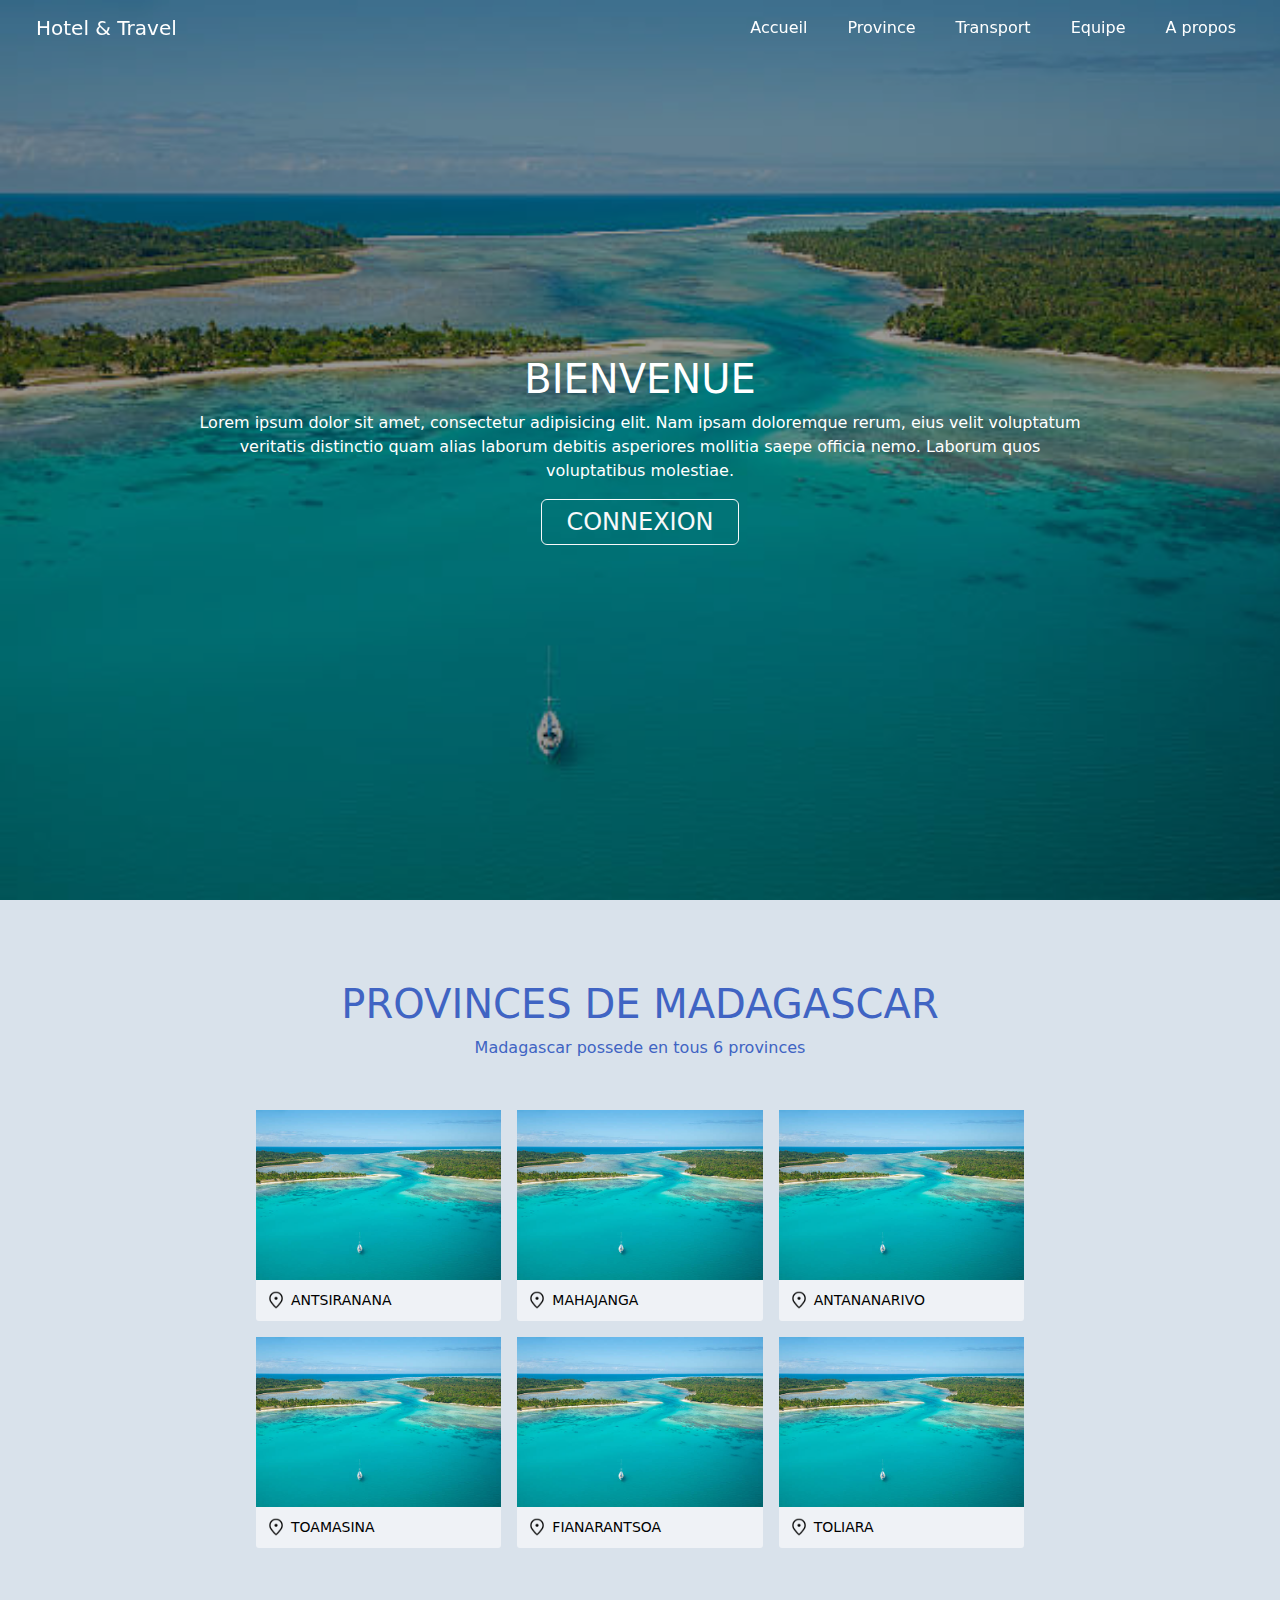
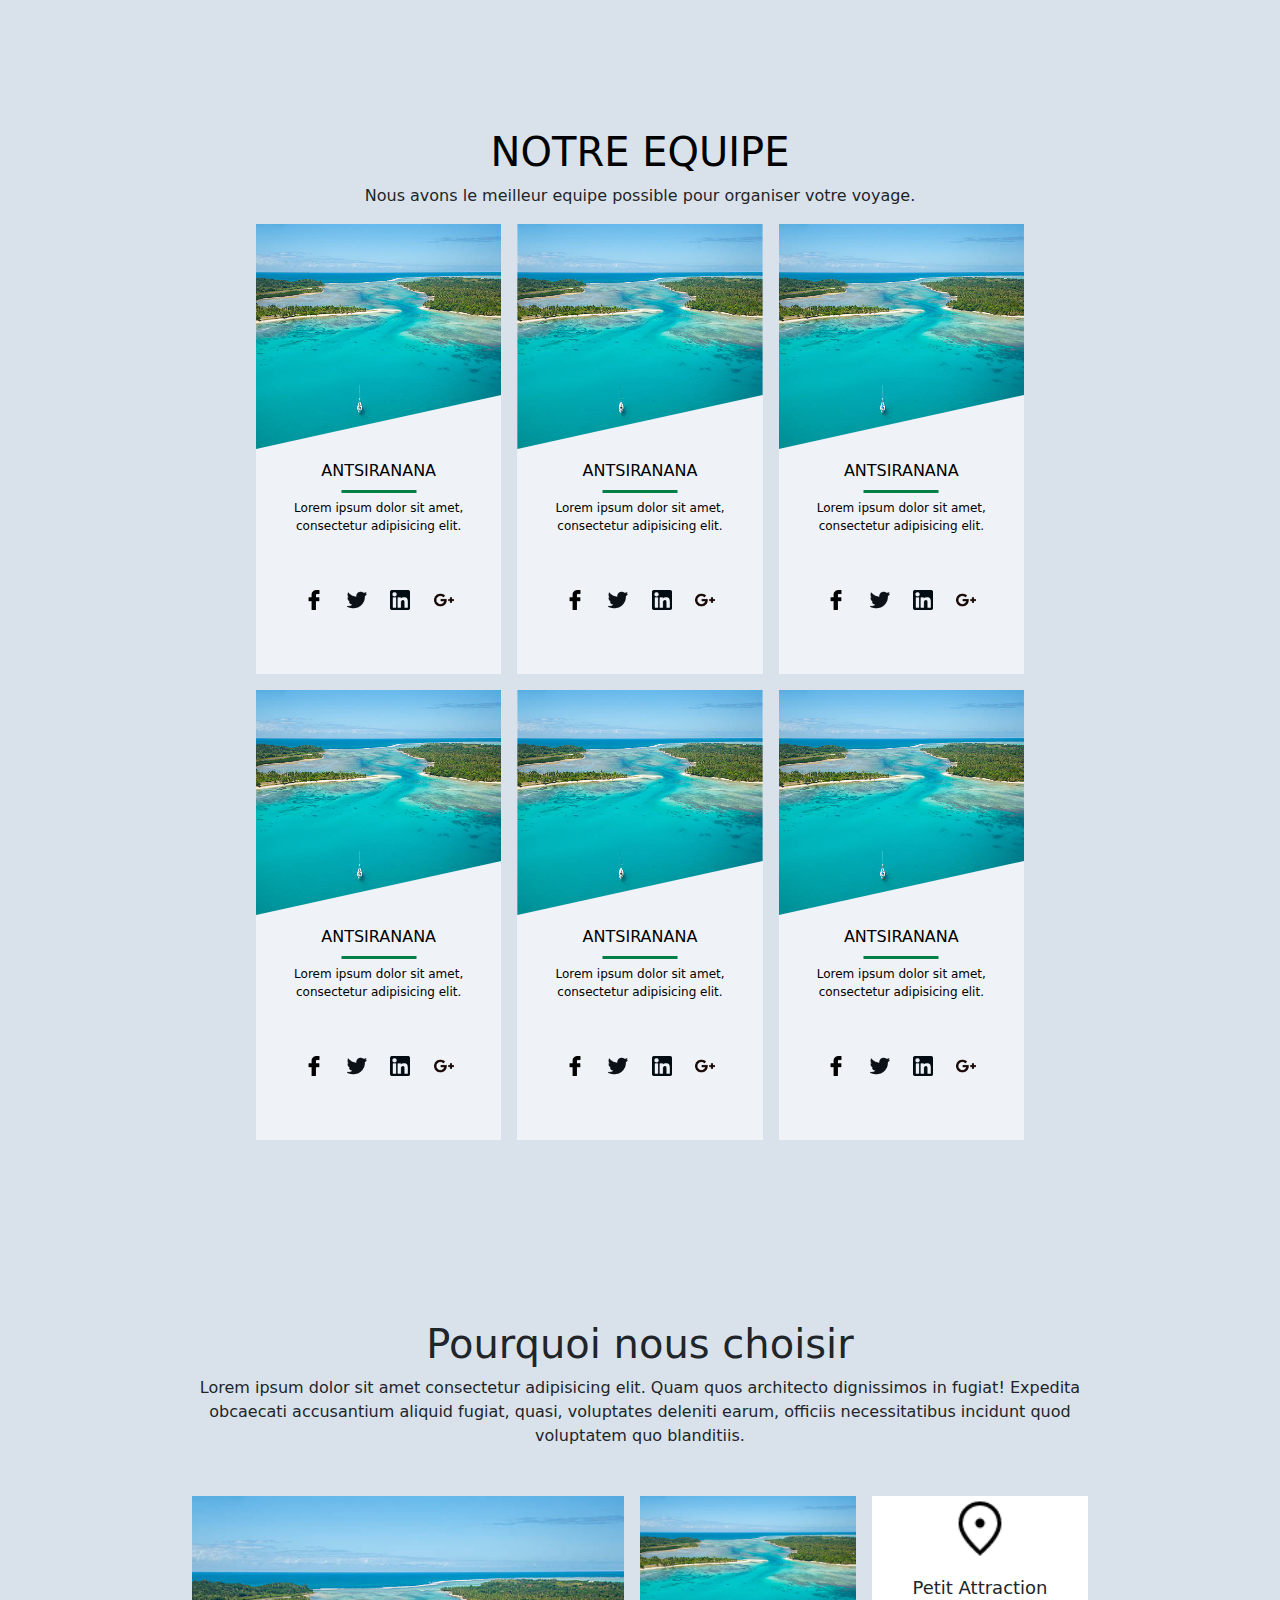
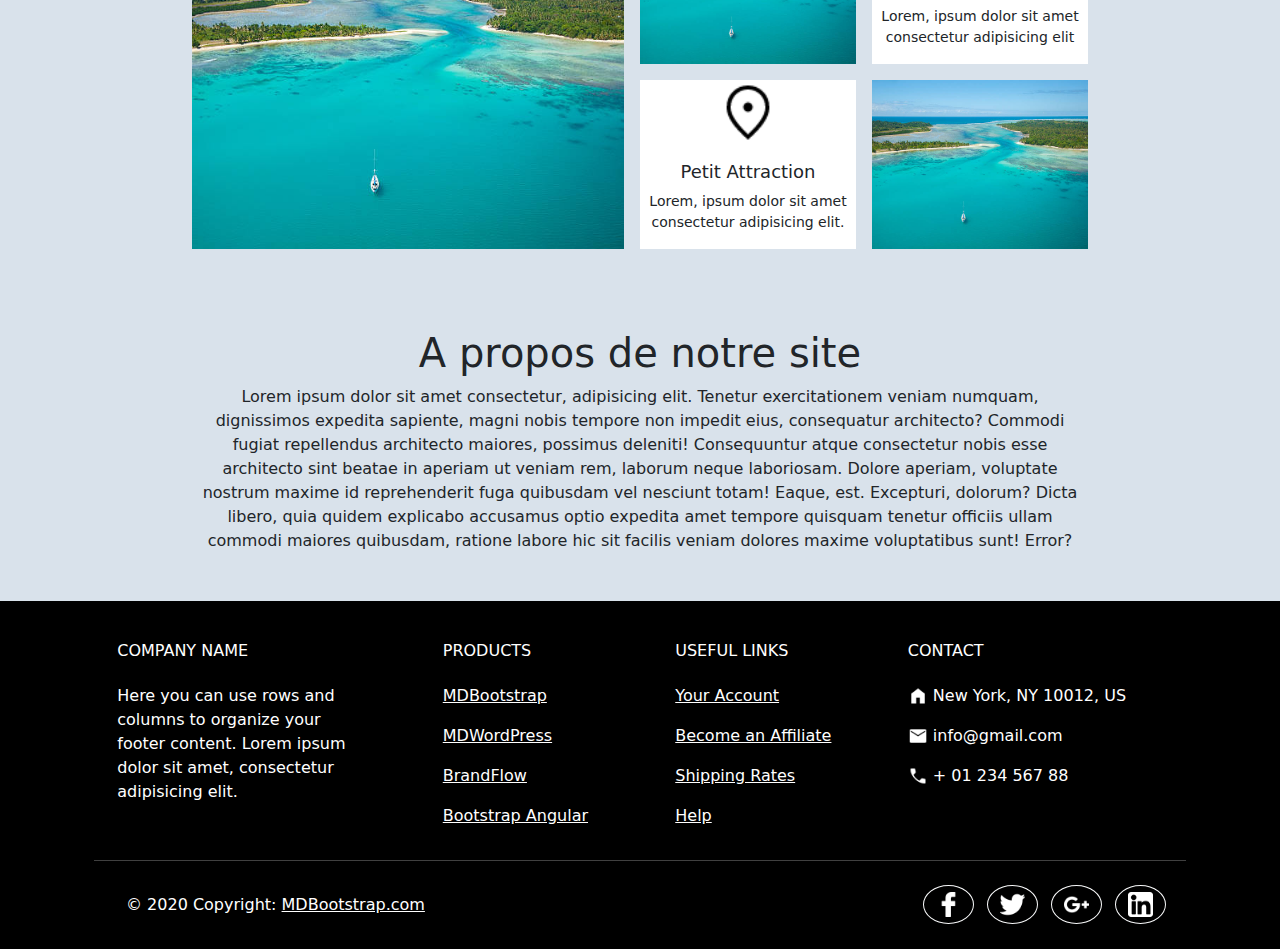
<file: index.html>
<!DOCTYPE html>
<html lang="en">
<head>
    <meta charset="UTF-8">
    <meta http-equiv="X-UA-Compatible" content="IE=edge">
    <meta name="viewport" content="width=device-width, initial-scale=1.0">
    <link rel="stylesheet" href="css/bootstrap.min.css">
    <link rel="stylesheet" href="css/index.css">
    <title>Hotel & Travel</title>
</head>
<body id="bd">
    <nav id="nav" class="navbar navbar-dark navbar-expand-lg fixed-top">
        <div class="container-fluid">
          <a class="navbar-brand ms-4" href="#">Hotel & Travel</a>
          <button class="navbar-toggler" type="button" data-bs-toggle="collapse" data-bs-target="#navbarNavAltMarkup" aria-controls="navbarNavAltMarkup" aria-expanded="false" aria-label="Toggle navigation">
            <span class="navbar-toggler-icon"></span>
          </button>
          <div class="collapse navbar-collapse" id="navbarNavAltMarkup">
            <div class="mx-auto"></div>
            <div class="navbar-nav me-4">
              <a class="ms-4 nav-link active" aria-current="page" href="#presentation">Accueil</a>
              <a class="ms-4 nav-link text-white" href="#provinces">Province</a>
              <a class="ms-4 nav-link text-white" href="">Transport</a>
              <a class="ms-4 nav-link text-white" href="#equipes">Equipe</a>
              <a class="ms-4 nav-link text-white" href="#Apropos">A propos</a>
            </div>
          </div>
        </div>
      </nav>

      <section id="presentation">
        <div id="enfantP">
            <h1>BIENVENUE</h1>
            <p>Lorem ipsum dolor sit amet, consectetur adipisicing elit. Nam ipsam doloremque rerum, eius velit voluptatum veritatis distinctio quam alias laborum debitis asperiores mollitia saepe officia nemo. Laborum quos voluptatibus molestiae.</p>
            <a href="other page/connexion.html" class="text-decoration-none btn btn-outline-light px-4 py-1 fs-4">CONNEXION</a>
        </div>
        <a class="scrolldt" id="button" href="index.html#provinces">
            <span></span>
            <span></span>
            <span></span>
        </a>
      </section>
      <section id="provinces">
        <h1 id="txt">PROVINCES DE MADAGASCAR</h1>
        <p id="soustxt">Madagascar possede en tous 6 provinces</p>
        <div id="grille">
            <a href="other page/provinces.html" class="text-decoration-none text-white"><div id="element1">
                <img src="image/fond.jpg">
                <div class="localisation">
                    <img src="image/local.png">
                    <p class="nomP">ANTSIRANANA</p>
                </div>
            </div></a>
            <a href="" class="text-decoration-none text-white"><div id="element2">
                <img src="image/fond.jpg">
                <div class="localisation">
                    <img src="image/local.png">
                    <p class="nomP">MAHAJANGA</p>
                </div>
            </div></a>
            <a href="" class="text-decoration-none text-white"><div id="element3">
                <img src="image/fond.jpg">
                <div class="localisation">
                    <img src="image/local.png">
                    <p class="nomP">ANTANANARIVO</p>
                </div>
            </div></a>
            <a href="" class="text-decoration-none text-white"><div id="element4">
                <img src="image/fond.jpg">
                <div class="localisation">
                    <img src="image/local.png">
                    <p class="nomP">TOAMASINA</p>
                </div>
            </div></a>
            <a href="" class="text-decoration-none text-white"><div id="element5">
                <img src="image/fond.jpg">
                <div class="localisation">
                    <img src="image/local.png">
                    <p class="nomP">FIANARANTSOA</p>
                </div>
            </div></a>
            <a href="" class="text-decoration-none text-white"><div id="element6">
                <img src="image/fond.jpg">
                <div class="localisation">
                    <img src="image/local.png">
                    <p class="nomP">TOLIARA</p>
                </div>
            </div></a>
        </div>
        <div id="vide"></div>
      </section>
      <section id="equipes">
        <h1 id="txtE">NOTRE EQUIPE</h1>
        <p id="soustxtE">Nous avons le meilleur equipe possible pour organiser votre voyage.</p>
        <div id="grille2">
            <div id="element11">
                <img src="image/fond.jpg">
                <div class="texteEquipe">
                    <p class="nomPersonne">ANTSIRANANA</p>
                    <p class="service">Lorem ipsum dolor sit amet, consectetur adipisicing elit.</p>
                    <div class="ReSo">
                        <a href=""><img src="image/facebook.png"></a>
                        <a href=""><img src="image/twitter.png"></a>
                        <a href=""><img src="image/linkedin.png"></a>
                        <a href=""><img src="image/google-plus.png"></a>
                    </div>
                </div>
            </div>
            <div id="element21">
                <img src="image/fond.jpg">
                <div class="texteEquipe">
                    <p class="nomPersonne">ANTSIRANANA</p>
                    <p class="service">Lorem ipsum dolor sit amet, consectetur adipisicing elit.</p>
                    <div class="ReSo">
                        <a href=""><img src="image/facebook.png"></a>
                        <a href=""><img src="image/twitter.png"></a>
                        <a href=""><img src="image/linkedin.png"></a>
                        <a href=""><img src="image/google-plus.png"></a>
                    </div>
                </div>
            </div>
            <div id="element31">
                <img src="image/fond.jpg">
                <div class="texteEquipe">
                    <p class="nomPersonne">ANTSIRANANA</p>
                    <p class="service">Lorem ipsum dolor sit amet, consectetur adipisicing elit.</p>
                    <div class="ReSo">
                        <a href=""><img src="image/facebook.png"></a>
                        <a href=""><img src="image/twitter.png"></a>
                        <a href=""><img src="image/linkedin.png"></a>
                        <a href=""><img src="image/google-plus.png"></a>
                    </div>
                </div>
            </div>
            <div id="element41">
                <img src="image/fond.jpg">
                <div class="texteEquipe">
                    <p class="nomPersonne">ANTSIRANANA</p>
                    <p class="service">Lorem ipsum dolor sit amet, consectetur adipisicing elit.</p>
                    <div class="ReSo">
                        <a href=""><img src="image/facebook.png"></a>
                        <a href=""><img src="image/twitter.png"></a>
                        <a href=""><img src="image/linkedin.png"></a>
                        <a href=""><img src="image/google-plus.png"></a>
                    </div>
                </div>
            </div>
            <div id="element51">
                <img src="image/fond.jpg">
                <div class="texteEquipe">
                    <p class="nomPersonne">ANTSIRANANA</p>
                    <p class="service">Lorem ipsum dolor sit amet, consectetur adipisicing elit.</p>
                    <div class="ReSo">
                        <a href=""><img src="image/facebook.png"></a>
                        <a href=""><img src="image/twitter.png"></a>
                        <a href=""><img src="image/linkedin.png"></a>
                        <a href=""><img src="image/google-plus.png"></a>
                    </div>
                </div>
            </div>
            <div id="element61">
                <img src="image/fond.jpg">
                <div class="texteEquipe">
                    <p class="nomPersonne">ANTSIRANANA</p>
                    <p class="service">Lorem ipsum dolor sit amet, consectetur adipisicing elit.</p>
                    <div class="ReSo">
                        <a href=""><img src="image/facebook.png"></a>
                        <a href=""><img src="image/twitter.png"></a>
                        <a href=""><img src="image/linkedin.png"></a>
                        <a href=""><img src="image/google-plus.png"></a>
                    </div>
                </div>
            </div>
        </div>
        <div id="vide"></div>
      </section>
      <section id="Apropos">
        <h1>Pourquoi nous choisir</h1>
        <p class="info">Lorem ipsum dolor sit amet consectetur adipisicing elit. Quam quos architecto dignissimos in fugiat! Expedita obcaecati accusantium aliquid fugiat, quasi, voluptates deleniti earum, officiis necessitatibus incidunt quod voluptatem quo blanditiis.</p>
        <div id="grille3">
            <div id="element13">
                <img src="image/fond.jpg">
            </div>
            <div id="element23">
                <img src="image/fond.jpg">
            </div>
            <div id="element33">
                <img class="attract" src="image/local.png">
                <h1 class="nop">Petit Attraction</h1>
                <p class="yesp">Lorem, ipsum dolor sit amet consectetur adipisicing elit</p>
            </div>
            <div id="element43">
                <img class="attract" src="image/local.png">
                <h1 class="nop">Petit Attraction</h1>
                <p class="yesp">Lorem, ipsum dolor sit amet consectetur adipisicing elit.</p>
            </div>
            <div id="element53">
                <img src="image/fond.jpg">
                
            </div>
        </div>
        <h1>A propos de notre site</h1>
        <p class="info">Lorem ipsum dolor sit amet consectetur, adipisicing elit. Tenetur exercitationem veniam numquam, dignissimos expedita sapiente, magni nobis tempore non impedit eius, consequatur architecto? Commodi fugiat repellendus architecto maiores, possimus deleniti!
        Consequuntur atque consectetur nobis esse architecto sint beatae in aperiam ut veniam rem, laborum neque laboriosam. Dolore aperiam, voluptate nostrum maxime id reprehenderit fuga quibusdam vel nesciunt totam! Eaque, est.
        Excepturi, dolorum? Dicta libero, quia quidem explicabo accusamus optio expedita amet tempore quisquam tenetur officiis ullam commodi maiores quibusdam, ratione labore hic sit facilis veniam dolores maxime voluptatibus sunt! Error?</p>
      </section>

      <div class="mb-5">
        <footer
                class="text-center text-lg-start text-white"
                style="background-color: #000000"
                >
          <div class="container p-4 pb-0">
            <section class="">
              <div class="row">
                <div class="col-md-3 col-lg-3 col-xl-3 mx-auto mt-3">
                  <h6 class="text-uppercase mb-4 font-weight-bold">
                    Company name
                  </h6>
                  <p>
                    Here you can use rows and columns to organize your footer
                    content. Lorem ipsum dolor sit amet, consectetur adipisicing
                    elit.
                  </p>
                </div>
      
                <hr class="w-100 clearfix d-md-none" />
      
                <div class="col-md-2 col-lg-2 col-xl-2 mx-auto mt-3">
                  <h6 class="text-uppercase mb-4 font-weight-bold">Products</h6>
                  <p>
                    <a class="text-white">MDBootstrap</a>
                  </p>
                  <p>
                    <a class="text-white">MDWordPress</a>
                  </p>
                  <p>
                    <a class="text-white">BrandFlow</a>
                  </p>
                  <p>
                    <a class="text-white">Bootstrap Angular</a>
                  </p>
                </div>
      
                <hr class="w-100 clearfix d-md-none" />
      
                <div class="col-md-3 col-lg-2 col-xl-2 mx-auto mt-3">
                  <h6 class="text-uppercase mb-4 font-weight-bold">
                    Useful links
                  </h6>
                  <p>
                    <a class="text-white">Your Account</a>
                  </p>
                  <p>
                    <a class="text-white">Become an Affiliate</a>
                  </p>
                  <p>
                    <a class="text-white">Shipping Rates</a>
                  </p>
                  <p>
                    <a class="text-white">Help</a>
                  </p>
                </div>
      
                <hr class="w-100 clearfix d-md-none" />
      
                <div class="col-md-4 col-lg-3 col-xl-3 mx-auto mt-3">
                  <h6 class="text-uppercase mb-4 font-weight-bold">Contact</h6>
                  <p><img src="image/home_FILL1_wght400_GRAD0_opsz48.png" class="contacte"> New York, NY 10012, US</p>
                  <p><img src="image/mail_FILL1_wght400_GRAD0_opsz48.png" class="contacte"> info@gmail.com</p>
                  <p><img src="image/call_FILL1_wght400_GRAD0_opsz48.png" class="contacte"> + 01 234 567 88</p>
                </div>
              </div>
            </section>
            <hr class="my-3">
            <section class="p-3 pt-0">
              <div class="row d-flex align-items-center">
                <div class="col-md-7 col-lg-8 text-center text-md-start">
                  <div class="p-3">
                    © 2020 Copyright:
                    <a class="text-white" href="https://mdbootstrap.com/"
                       >MDBootstrap.com</a
                      >
                  </div>
                </div>
      
                <div class="col-md-5 col-lg-4 ml-lg-0 text-center text-md-end">
                  <!-- Facebook -->
                  <a 
                     class=" RSO btn btn-outline-light btn-floating m-1"
                     class="text-white"
                     role="button"
                     ><img src="image/facebook.png"></a>
      
                  <!-- Twitter -->
                  <a 
                     class=" RSO btn btn-outline-light btn-floating m-1"
                     class="text-white"
                     role="button"
                     ><img src="image/twitter.png"></a>
      
                  <!-- Google -->
                  <a 
                     class=" RSO btn btn-outline-light btn-floating m-1"
                     class="text-white"
                     role="button"
                     ><img src="image/google-plus.png"></a>
      
                  <!-- Linkedin -->
                  <a 
                     class=" RSO btn btn-outline-light btn-floating m-1"
                     class="text-white"
                     role="button"
                     ><img src="image/linkedin.png"></a>
                </div>
              </div>
            </section>
          </div>
        </footer>
      </div>
      <script src="js/bootstrap.bundle.min.js"></script>
      <script src="js/top.js"></script>
</body>
</html>
</file>
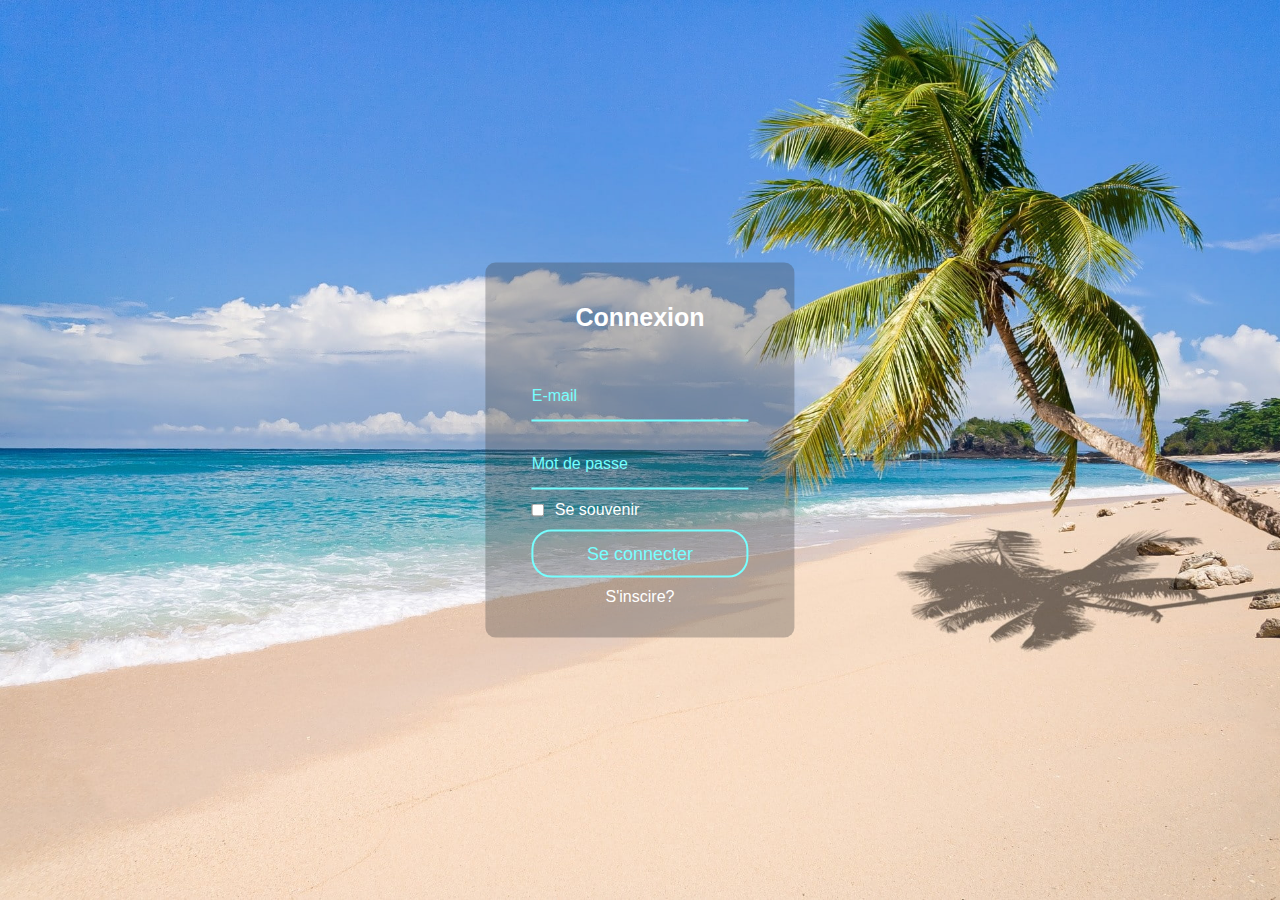
<file: other page/connexion.html>
<!DOCTYPE html>
<html lang="en">
<head>
    <meta charset="UTF-8">
    <meta http-equiv="X-UA-Compatible" content="IE=edge">
    <meta name="viewport" content="width=device-width, initial-scale=1.0">
    <link rel="stylesheet" href="../css/connexion.css">
    <title>Hotel & Travel</title>
</head>
<body>
    <div id="fond">
        <div id="sing">
            <div class="blur">
                <p class="co">Connexion</p>
                <input type="email" name="nom" id="nom" class="btn" placeholder="E-mail"><br>
                <input type="password" name="mdp" id="mdp" class="btn" placeholder="Mot de passe">
                <div id="remember">
                    <input type="checkbox" name="chkb" id="chkb">
                    <p>Se souvenir</p>
                </div>
                <input type="submit" value="Se connecter">
                <a class="oublié" id="ins">S'inscire?</a>
            </div>
            <div class="blur no">
                <p class="co">Inscription</p>
                <input type="email" name="nom" id="nom1" class="btn" placeholder="Nom"><br>
                <input type="email" name="mail" id="mail" class="btn" placeholder="E-mail"><br>
                <input type="password" name="mdp1" id="mdp1" class="btn" placeholder="Mot de passe">
                <input type="password" name="mdpVer" id="mdpVer" class="btn" placeholder="Mot de passe">
                <br>
                <input type="submit" value="S'inscrire">
                <a class="oublié" id="conect">Se connecter</a>
            </div>
            <script>
                const blu =document.getElementsByClassName('blur');
                const ins = document.getElementById('ins');
                const conect = document.getElementById('conect');
                ins.addEventListener('click',()=>{
                    blu[0].classList.add('no');
                    blu[1].classList.remove('no');
                });
                conect.addEventListener('click',()=>{
                    blu[1].classList.add('no');
                    blu[0].classList.remove('no');
                });
            </script>
        </div>
    </div>
</body>
</html>
</file>
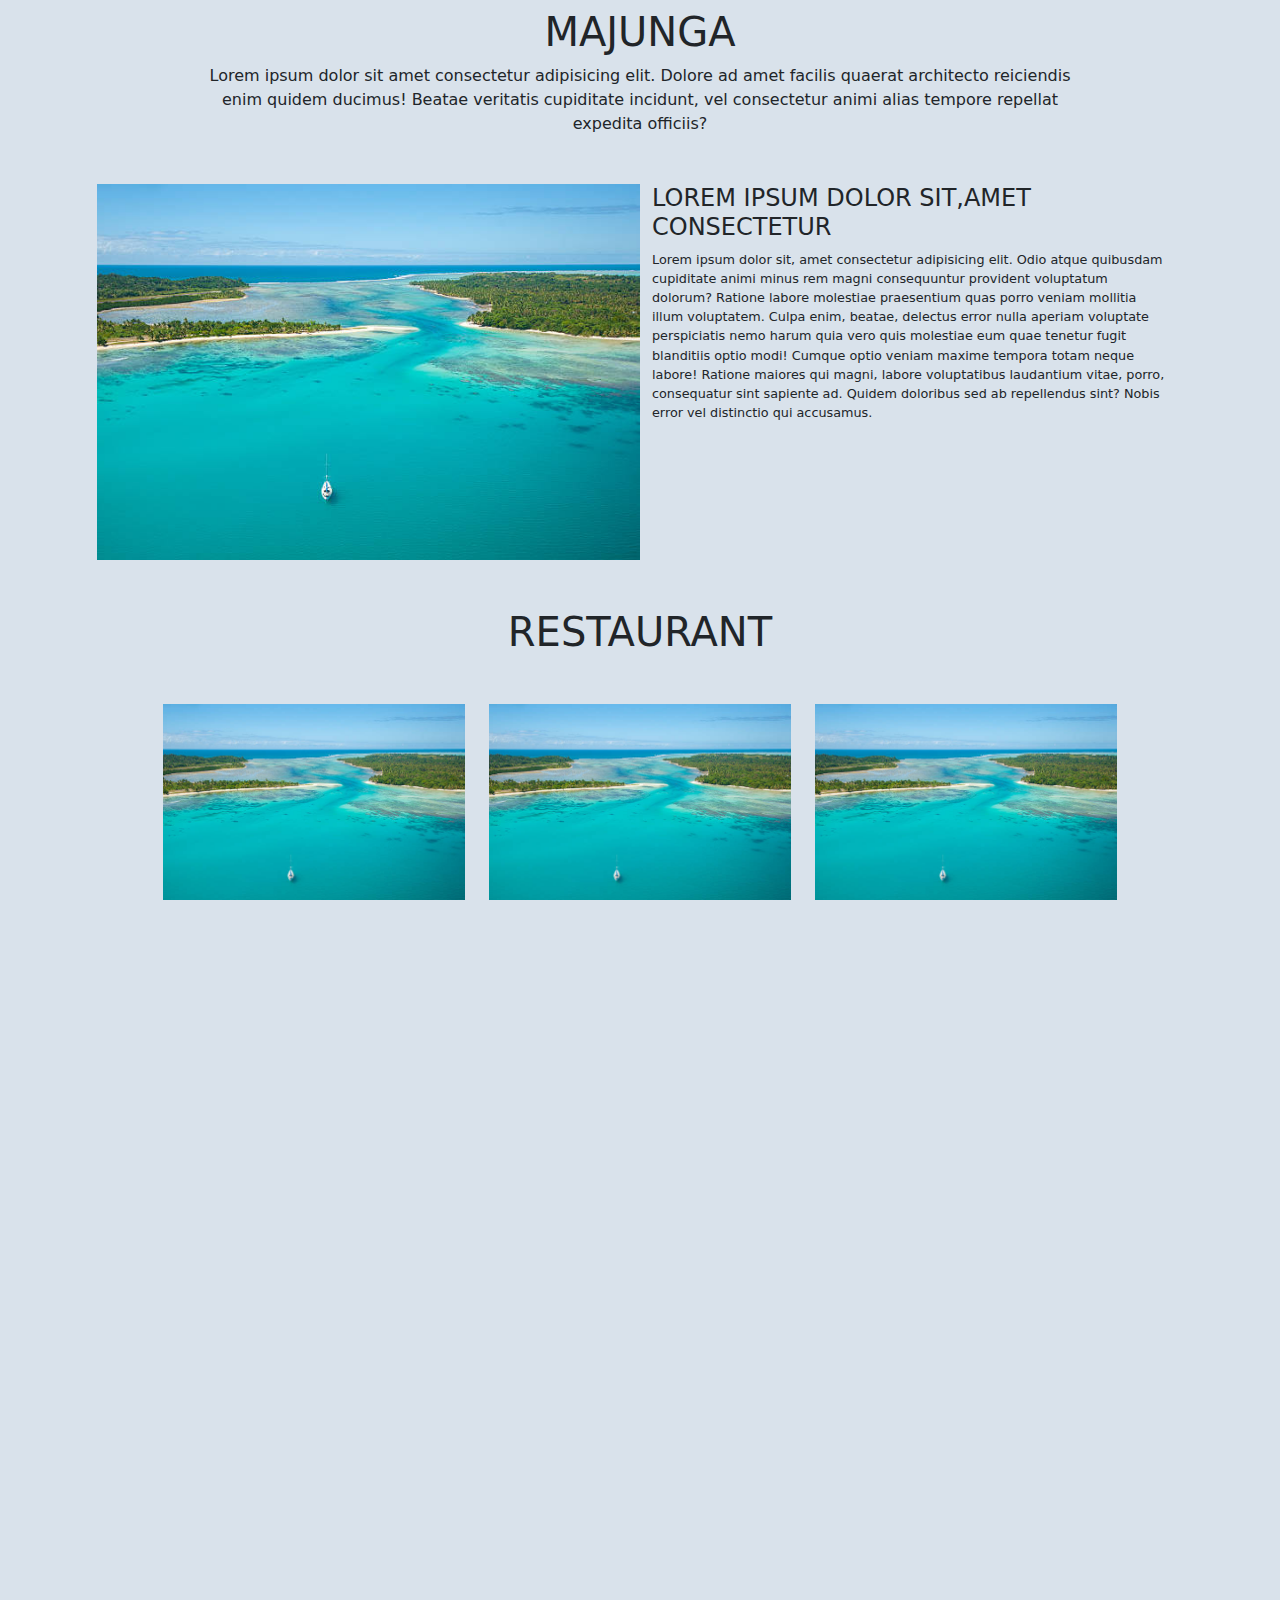
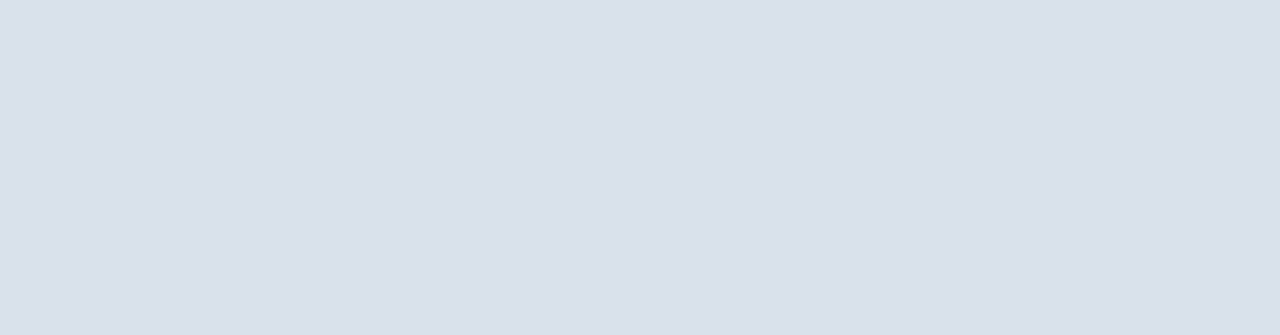
<file: other page/provinces.html>
<!DOCTYPE html>
<html lang="en">
<head>
    <meta charset="UTF-8">
    <meta http-equiv="X-UA-Compatible" content="IE=edge">
    <meta name="viewport" content="width=device-width, initial-scale=1.0">
    <link rel="stylesheet" href="../css/bootstrap.min.css">
    <link rel="stylesheet" href="../css/provinces.css">
    <title>Hotel & Travel</title>
</head>
<body>
    <h1 class="text-center mt-2">MAJUNGA</h1>
    <p class="text-center mx-auto" style="width:70%;">Lorem ipsum dolor sit amet consectetur adipisicing elit. Dolore ad amet facilis quaerat architecto reiciendis enim quidem ducimus! Beatae veritatis cupiditate incidunt, vel consectetur animi alias tempore repellat expedita officiis?</p>

    <div class="mt-5">
        <div class="containeur">
            <div class="row justify-content-md-center">
                <div class="col-sm-12 col-md-5 p-0">
                    <img id="htl" src="../image/fond.jpg">
                </div>
                <div class="col-sm-12 col-md-5">
                    <h1 class="Gifhtl">LOREM IPSUM DOLOR SIT,AMET CONSECTETUR</h1>
                    <p id="ifhtl">Lorem ipsum dolor sit, amet consectetur adipisicing elit. Odio atque quibusdam cupiditate animi minus rem magni consequuntur provident voluptatum dolorum? Ratione labore molestiae praesentium quas porro veniam mollitia illum voluptatem.
                    Culpa enim, beatae, delectus error nulla aperiam voluptate perspiciatis nemo harum quia vero quis molestiae eum quae tenetur fugit blanditiis optio modi! Cumque optio veniam maxime tempora totam neque labore!
                    Ratione maiores qui magni, labore voluptatibus laudantium vitae, porro, consequatur sint sapiente ad. Quidem doloribus sed ab repellendus sint? Nobis error vel distinctio qui accusamus.</p>
                </div>
            </div>
        </div>
        <h1 class="text-center my-5">RESTAURANT</h1>

        <div class="containeur">
            <div class="row justify-content-md-center">
                <div class="col-md-3 col-sm-6 ele">
                    <img src="../image/fond.jpg" style="width:100%; height: auto;">
                    <div class="texteRT">
                        <p class="text-center">ANTSIRANANA</p>
                        <p class="text-center mb-5">Lorem ipsum dolor sit amet, consectetur adipisicing elit.</p>
                    </div>
                </div>
                <div class="col-md-3 col-sm-6 ele">
                    <img src="../image/fond.jpg" style="width:100%; height: auto;">
                    <div class="texteRT">
                        <p class="text-center">ANTSIRANANA</p>
                        <p class="text-center mb-5">Lorem ipsum dolor sit amet, consectetur adipisicing elit.</p>
                    </div>
                </div>
                <div class="col-md-3 col-sm-12 ele">
                    <img src="../image/fond.jpg" style="width:100%; height: auto;">
                    <div class="texteRT">
                        <p class="text-center">ANTSIRANANA</p>
                        <p class="text-center mb-5">Lorem ipsum dolor sit amet, consectetur adipisicing elit.</p>
                    </div>
                </div>
            </div>
        </div>

        <h1 class="text-center mb-5">PARC</h1>

        <div class="containeur">
            <div class="row justify-content-md-center">
                <div class="col-md-3 col-sm-6 ele">
                    <img src="../image/fond.jpg" style="width:100%; height: auto;">
                    <div class="texteRT">
                        <p class="text-center">ANTSIRANANA</p>
                        <p class="text-center mb-5">Lorem ipsum dolor sit amet, consectetur adipisicing elit.</p>
                    </div>
                </div>
                <div class="col-md-3 col-sm-6 ele">
                    <img src="../image/fond.jpg" style="width:100%; height: auto;">
                    <div class="texteRT">
                        <p class="text-center">ANTSIRANANA</p>
                        <p class="text-center mb-5">Lorem ipsum dolor sit amet, consectetur adipisicing elit.</p>
                    </div>
                </div>
                <div class="col-md-3 col-sm-12 ele">
                    <img src="../image/fond.jpg" style="width:100%; height: auto;">
                    <div class="texteRT">
                        <p class="text-center">ANTSIRANANA</p>
                        <p class="text-center mb-5">Lorem ipsum dolor sit amet, consectetur adipisicing elit.</p>
                    </div>
                </div>
            </div>
        </div>

        <div class="mt-5">
            <footer
                    class="text-center text-lg-start text-white"
                    style="background-color: #000000"
                    >
              <div class="container p-4 pb-0">
                <section class="">
                  <div class="row">
                    <div class="col-md-3 col-lg-3 col-xl-3 mx-auto mt-3">
                      <h6 class="text-uppercase mb-4 font-weight-bold">
                        Company name
                      </h6>
                      <p>
                        Here you can use rows and columns to organize your footer
                        content. Lorem ipsum dolor sit amet, consectetur adipisicing
                        elit.
                      </p>
                    </div>
          
                    <hr class="w-100 clearfix d-md-none" />
          
                    <div class="col-md-2 col-lg-2 col-xl-2 mx-auto mt-3">
                      <h6 class="text-uppercase mb-4 font-weight-bold">Products</h6>
                      <p>
                        <a class="text-white">MDBootstrap</a>
                      </p>
                      <p>
                        <a class="text-white">MDWordPress</a>
                      </p>
                      <p>
                        <a class="text-white">BrandFlow</a>
                      </p>
                      <p>
                        <a class="text-white">Bootstrap Angular</a>
                      </p>
                    </div>
          
                    <hr class="w-100 clearfix d-md-none" />
          
                    <div class="col-md-3 col-lg-2 col-xl-2 mx-auto mt-3">
                      <h6 class="text-uppercase mb-4 font-weight-bold">
                        Useful links
                      </h6>
                      <p>
                        <a class="text-white">Your Account</a>
                      </p>
                      <p>
                        <a class="text-white">Become an Affiliate</a>
                      </p>
                      <p>
                        <a class="text-white">Shipping Rates</a>
                      </p>
                      <p>
                        <a class="text-white">Help</a>
                      </p>
                    </div>
          
                    <hr class="w-100 clearfix d-md-none" />
          
                    <div class="col-md-4 col-lg-3 col-xl-3 mx-auto mt-3">
                      <h6 class="text-uppercase mb-4 font-weight-bold">Contact</h6>
                      <p><img src="../image/home_FILL1_wght400_GRAD0_opsz48.png" class="contacte"> New York, NY 10012, US</p>
                      <p><img src="../image/mail_FILL1_wght400_GRAD0_opsz48.png" class="contacte"> info@gmail.com</p>
                      <p><img src="../image/call_FILL1_wght400_GRAD0_opsz48.png" class="contacte"> + 01 234 567 88</p>
                    </div>
                  </div>
                </section>
                <hr class="my-3">
                <section class="p-3 pt-0">
                  <div class="row d-flex align-items-center">
                    <div class="col-md-7 col-lg-8 text-center text-md-start">
                      <div class="p-3">
                        © 2020 Copyright:
                        <a class="text-white" href="https://mdbootstrap.com/"
                           >MDBootstrap.com</a
                          >
                      </div>
                    </div>
          
                    <div class="col-md-5 col-lg-4 ml-lg-0 text-center text-md-end">
                      <!-- Facebook -->
                      <a 
                         class=" RSO btn btn-outline-light btn-floating m-1"
                         class="text-white"
                         role="button"
                         ><img src="../image/facebook.png"></a>
          
                      <!-- Twitter -->
                      <a 
                         class=" RSO btn btn-outline-light btn-floating m-1"
                         class="text-white"
                         role="button"
                         ><img src="../image/twitter.png"></a>
          
                      <!-- Google -->
                      <a 
                         class=" RSO btn btn-outline-light btn-floating m-1"
                         class="text-white"
                         role="button"
                         ><img src="../image/google-plus.png"></a>
          
                      <!-- Linkedin -->
                      <a 
                         class=" RSO btn btn-outline-light btn-floating m-1"
                         class="text-white"
                         role="button"
                         ><img src="../image/linkedin.png"></a>
                    </div>
                  </div>
                </section>
              </div>
            </footer>
          </div>
    </div>
    <script src="../js/bootstrap.bundle.min.js"></script>
</body>
</html>
</file>
<file: css/index.css>
*{
    margin: 0;
    padding: 0;
}
.navbar{
    --bs-navbar-toggler-focus-width: 0rem;
}
.navbar-toggler{
    border: none;
}
::-webkit-scrollbar{
    width: 0;
    height: 0;
}
html,body{
    height: 100%;
    width: 100%;
    scroll-behavior: smooth;
}
/* section de debut */
#presentation{
    position: relative;
    height: 100%;
    width: 100%;
    display: flex;
    align-items: center;
    justify-content: center;
    color: white;
}
#presentation::before{
    content: "";
    position: absolute;
    top: 0;
    left: 0;
    height: 100%;
    width: 100%;
    background-image: url('../image/fond.jpg');
    background-size: cover;
    background-repeat: no-repeat;
    filter: brightness(0.6);
}
#enfantP{
    width: 70%;
    position: relative;
    text-align: center;
}
@media screen and (max-width:768px) {
    #enfantP{
        width: 90%;
    }
    .navbar-nav{
        background-color: #000000ad;
        border-radius: 5px;
        margin: 0 !important;
    }
    .navbar-brand{
        margin: 0 !important;
    }
    #button{
        transform: translateY(-50px) translateX(-50%) rotate(45deg) !important;
    }
}
@media screen and (max-height:481px) and (max-width:915px) and (orientation:landscape) {
    .scrolldt{
        display: none;
    }
}
.scrolldt {
    position: absolute;
    left: 50%;
    width: 25px;
    height: 25px;
    cursor: pointer;
}
#button{
    opacity: 1;
    bottom: 0;
    transform: translateY(-80px) translateX(-50%) rotate(45deg);
    transition: 0.5s;
}
.scrolldt span {
    position: absolute;
    top: 0;
    left: 0;
    display: block;
    width: 100%;
    height: 100%;
    border-bottom: 2px solid rgb(255, 255, 255);
    border-right: 2px solid rgb(255, 255, 255);
    animation: animate 1.5s infinite;
    opacity: 0;
}

.scrolldt span:nth-child(1) {
    transform: translate(-15px, -15px);
    animation-delay: -0.4s;
}

.scrolldt span:nth-child(2) {
    transform: translate(0px, 0px);
    animation-delay: -0.2s;
}

.scrolldt span:nth-child(3) {
    transform: translate(15px, 15px);
    animation-delay: 0s;
}

@keyframes animate {
    0% {
        top: -5px;
        left: -5px;
        opacity: 0;
    }
    25% {
        top: 0px;
        left: 0px;
        opacity: 1;
    }
}

/* section provinces */
.nav-link.activer{
    color: black;
}
#provinces{
    width: 100%;
    height: auto;
    background-color: #D9E2EB;
    text-align: center;
}
#txt{
    padding: 5rem 1rem 0;
    color: #4064C3;
}
#soustxt{
    color: #4064C3;
    margin-bottom: 50px;
}
#grille{
    display: grid;
    margin: 0 auto;
    height: 100%;
    width: 60%;
    grid-gap: 1rem;
    grid-template-columns: repeat(3,1fr);
    grid-template-rows: auto auto;
    grid-template-areas:
    "element1 element2 element3"
    "element4 element5 element6"
}
@media screen and (max-width:768px) {
    #grille{
    grid-template-columns: repeat(2,1fr);
    grid-template-areas:
    "element1 element2" 
    "element3 element4"
    "element5 element6";
    width: 80%;
    }
}
@media screen and (max-width:540px) {
    #grille{
    grid-template-columns: 1fr;
    grid-template-areas:
    "element1"
    "element2" 
    "element3"
    "element4"
    "element5"
    "element6";
    width: 70%;
    }
}
#grille img{
    width: 100%;
    height: 80%;
}
.localisation{
    background-color: #eff2f6;
    width: 100%;
    height: 20%;
    padding: 10px 0;
    display: flex;
    align-items: center;
    justify-content: flex-start;
    color: rgb(0, 0, 0);
    border-radius: 0 0 3px 3px;
}
.localisation img{
    height: 20px !important;
    width: 20px !important;
    margin-left: 10px;
}
.nomP{
    margin: 0 0 0 5px;
    font-size: 14px !important;
}
#element1{
    grid-area: element1;
}
#element2{
    grid-area: element2;
}
#element3{
    grid-area: element3;
}
#element4{
    grid-area: element4;
}
#element5{
    grid-area: element5;
}
#element6{
    grid-area: element6;
}
#vide{
    height: 100px;
}

/* equipe composition */
#equipes{
    width: 100%;
    height: auto;
    background-color: #D9E2EB;
    text-align: center;
}
#txtE{
    padding: 5rem 1rem 0;
    color: #000000;
}
#soustxtE{
    padding:0 1rem;
}
#grille2{
    display: grid;
    margin: 0 auto;
    height: 100%;
    width: 60%;
    grid-gap: 1rem;
    grid-template-columns: repeat(3,1fr);
    grid-template-rows: 50vh 50vh;
    grid-template-areas:
    "element11 element21 element31"
    "element41 element51 element61"
}
@media screen and (max-width:768px) {
    #grille2{
    grid-template-columns: repeat(2,1fr);
    grid-template-areas:
    "element11 element21" 
    "element31 element41"
    "element51 element61";
    width: 80%;
    }
}
@media screen and (max-width:540px) {
    #grille2{
    grid-template-columns: 1fr;
    grid-template-areas:
    "element11"
    "element21" 
    "element31"
    "element41"
    "element51"
    "element61";
    width: 70%;
    }
}
#element11{
    grid-area: element11;
    background-color: #eff2f6;
}
#element21{
    grid-area: element21;
    background-color: #eff2f6;
}
#element31{
    grid-area: element31;
    background-color: #eff2f6;
}
#element41{
    grid-area: element41;
    background-color: #eff2f6;
}
#element51{
    grid-area: element51;
    background-color: #eff2f6;
}
#element61{
    grid-area: element61;
    background-color: #eff2f6;
}
#vide{
    height: 100px;
}
#grille2 img{
    width: 100%;
    height: 50%;
    clip-path: polygon(0 0, 100% 0, 100% 76%, 0% 100%);
}
.texteEquipe{
    width: 100%;
    height: 50%;
    padding: 10px 0;
    text-align: center;
    color: rgb(0, 0, 0);
    display: flex;
  flex-direction: column;
}
.ET{
    height: 75%;
}
.nomPersonne{
    position: relative;
}
.nomPersonne::before{
    content: "";
    position: absolute;
    bottom:-10px;
    left: 50%;
    transform: translateX(-50%);
    width: 75px;
    height: 3px;
    background-color: #008046;
}
.service{
    font-size: 12px;
    margin: 0 20px;
}
.ReSo{
    margin: auto auto;
    display: flex;
    width: 80%;
    height: fill-content;
    justify-content: space-evenly;
    align-items: center;
    bottom: 0;
    flex: 1;
}
.ReSo img{
    clip-path: none !important;
    width: 20px !important;
    height: 20px !important;
    filter: brightness(0.1);
}

/* apropos */
#Apropos{
    width: 100%;
    height: auto;
    background-color: #D9E2EB;
    text-align: center;
}
#Apropos h1{
    padding: 5rem 1rem 0;
}
.info{
    width: 70%;
    margin: 0 auto;
    padding-bottom: 3rem;
}
#grille3{
    display: grid;
    margin: 0 auto;
    height: 100%;
    width: 70%;
    grid-gap: 1rem;
    grid-template-columns: 2fr 1fr 1fr;
    grid-template-rows:auto auto;
    grid-template-areas: 
    "element13 element23 element33"
    "element13 element43 element53";
}
@media screen and (max-width:768px) {
    #grille3{
    grid-template-columns: repeat(2,1fr);
    grid-template-areas:
    "element13 element13" 
    "element23 element33"
    "element43 element53";
    width: 80%;
    }
}
@media screen and (max-width:540px) {
    #grille3{
    grid-template-columns: 1fr;
    grid-template-areas:
    "element13"
    "element33"
    "element23" 
    "element43"
    "element53";
    width: 70%;
    }
}
#element13{
    grid-area: element13;
}
#element23{
    grid-area: element23;
}
#element33{
    text-align: center;
    grid-area: element33;
    width: 100%;
    height: 100%;
    background-color:rgb(255, 255, 255)
}
#element43{
    text-align: center;
    grid-area: element43;
    width: 100%;
    height: 100%;
    background-color:rgb(255, 255, 255)
}
#element53{
    grid-area: element53;
}
#grille3 img {
    width: 100%;
    height: 100%;
}
.attract{
    width: 30% !important;
    height: auto!important;
}
.nop{
    padding-top:  1rem !important;
    font-size: 18px;
}
.yesp{
    padding-top: 0 1rem !important;
    font-size: 14px;
}
.RSO{
    border-radius: 50%;
    text-align: center;
}
.RSO img{
    border-radius: 3px;
    width: 25px;
    height: 25px;
    filter: brightness(0) invert(1);
}
.RSO:hover img{
    filter: brightness(0) invert(0);
}
.contacte{
    width: 20px;
    height: auto;
    filter: invert(1);
}
</file>
<file: css/connexion.css>
*{
    margin: 0;
    padding: 0;
}
#fond{
    height: 100vh;
    width: 100vw;
    background-image: url('../image/fond4.jpg');
    background-size: cover;
    background-repeat: no-repeat;
}
#sing{
    position: absolute;
    top: 50%;
    left: 50%;
    transform: translate(-50%,-50%);
    height: auto;
    width:auto;
}
.blur{
    display: flex;
    flex-direction: column;
    position: relative;
    height: 100%;
    width: 100%;
    text-align: center;
    font-family: 'Segoe UI', Tahoma, Geneva, Verdana, sans-serif;
}
.blur:nth-child(1).no{
    display: none !important;
}
.blur:nth-child(2).no{
    display: none !important;
}
.blur::before{
    border-radius: 10px;
    content: "";
    position: absolute;
    top: 0;
    left: 0;
    height: 100%;
    width: 100%;
    background-color: rgb(56, 56, 56);
    filter: opacity(0.3);
}
.co{
    position: relative;
    color: white;
    padding: 40px 90px;
    font-size: 25px;
    font-weight: 600;
}
.btn{
    margin: 0 auto;
    position: relative;
    background-color:transparent;
    height: 3rem;
    width:70%;
    border-top:none;
    border-left: none;
    border-right: none;
    border-bottom: 2px solid rgb(118, 255, 255);
    outline: none;
    color: white;
    font-size: 16px;
}
.btn:focus{
    outline: none;
    border-bottom: 2px solid rgb(0, 226, 226);
    background:none ;
}
.btn::placeholder{
    color:rgb(118, 255, 255);
}
.btn:focus::placeholder{
    color:rgb(0, 226, 226);
}
input[type="password"]:-webkit-autofill,
input[type="email"]:-webkit-autofill,
input[type="password"]:-webkit-autofill:focus
input[type="email"]:-webkit-autofill:focus{
    font-size: 16px;
    transition: background-color 9999999999s 0s, color 9999999999s 0s;
}
#remember{
    position: relative;
    display: flex;
    align-items: center;
    color: white;
    font-size: 16px;
    width: 70%;
    height: 40px;
    margin: 0 auto;
}
#remember p{
    margin-left: 10px;
}
input[type="submit"]{
    margin: 0 auto;
    position: relative;
    width: 70%;
    height: 3rem;
    border-radius: 20px;
    border: 2px solid rgb(118, 255, 255);
    color: rgb(118, 255, 255);
    background: none;
    font-size: 18px;
}
input[type="submit"]:hover{
    background: rgb(0, 180, 193);
    color: white;
    border: none;

}
.oublié{
    position: relative;
    color: white;
    flex: 1;
    margin-top: 10px;
    margin-bottom: 2rem;
    cursor: pointer;
}
</file>
<file: css/provinces.css>
*{
    margin: 0;
    padding: 0;
}
::-webkit-scrollbar{
    width: 0;
    height: 0;
}
html,body{
    height: 100%;
    width: 100%;
    overflow-x: hidden;
    background-color:#D9E2EB;
}
#htl{
    height: auto;
    width: 100%;
}
.Gifhtl{
    font-size: 1.5rem;
}
#ifhtl{
    font-size: 0.8rem;
}
.ele{
    display: flex;
    flex-direction: column;
    margin-bottom: 1.5rem;
}
.ele .texteRT{
    flex: 1;
    background-color: #eff2f6;
}
@media screen and (max-width:768px) {
    .Gifhtl{
        text-align:center;
        margin: 1rem;
    }
    #ifhtl{
        text-align:center;
        margin: 1rem;
    }
}
@media screen and (min-width:540px) and (max-width:768px) {
    .ele:nth-child(1){
        padding-left: 3rem;
    }
    .ele:nth-child(2){
        padding-right: 3rem;
    }
    .ele:nth-child(3){
        padding: 0 3rem;
    }
}
@media screen and (max-width:540px){
    .ele{
        padding:1rem 3rem;
    }
}
.RSO{
    border-radius: 50%;
    text-align: center;
}
.RSO img{
    border-radius: 3px;
    width: 25px;
    height: 25px;
    filter: brightness(0) invert(1);
}
.RSO:hover img{
    filter: brightness(0) invert(0);
}
.contacte{
    width: 20px;
    height: auto;
    filter: invert(1);
}
</file>
